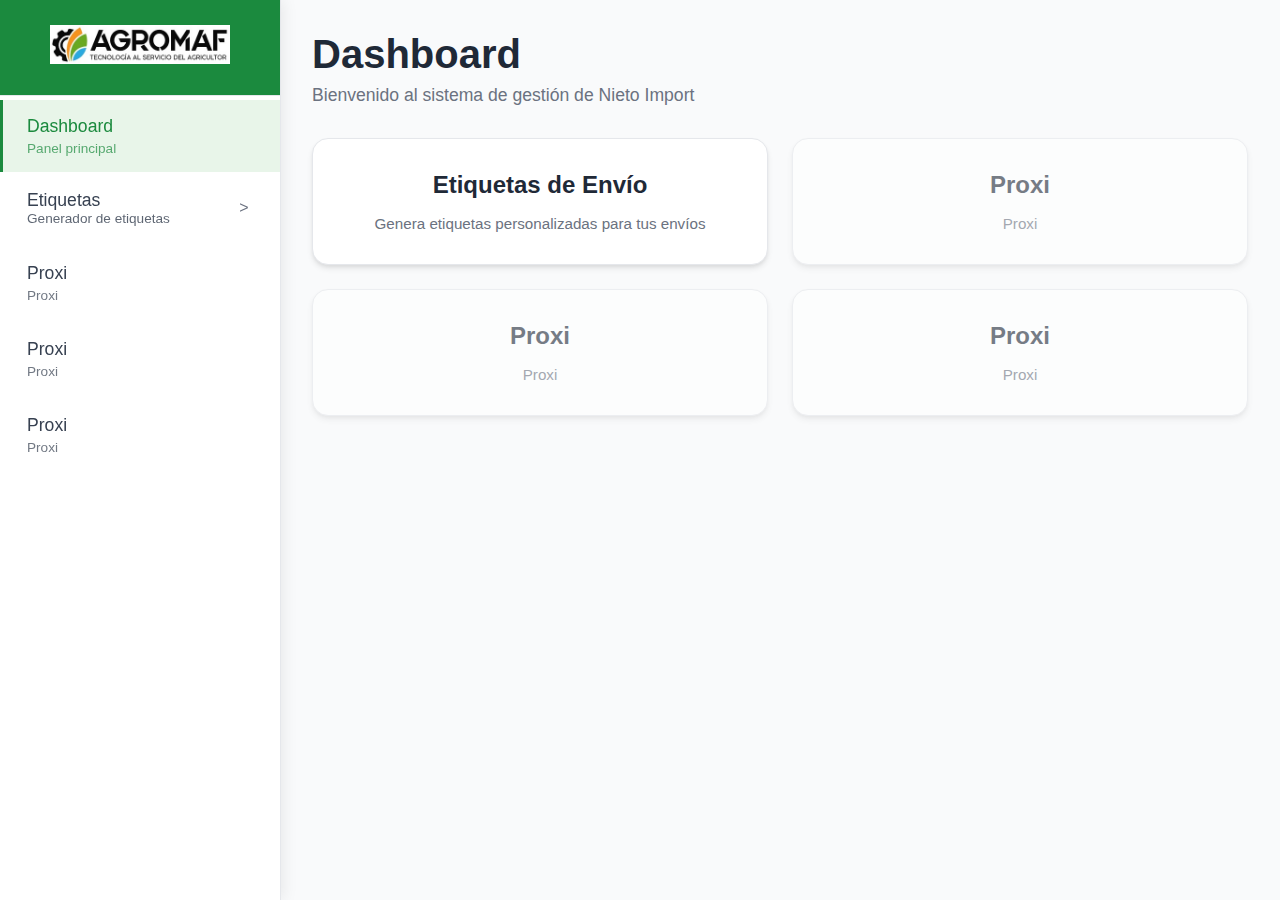
<file: index.html>
<!DOCTYPE html>
<html lang="es">
<head>
    <meta charset="UTF-8">
    <meta name="viewport" content="width=device-width, initial-scale=1.0">
    <title>Nieto Import</title>
    <link rel="icon" type="image/png" href="favicon.png">
    <link rel="stylesheet" href="css/sidebar.css">
    <link rel="stylesheet" href="css/index.css">
</head>
<body>
    <!-- Sidebar incluido desde archivo externo -->
    <div id="sidebar-container"></div>

    <!-- Contenido principal -->
    <main class="main-content">
        <div class="dashboard-container">
            <div class="dashboard-header">
                <h1 class="dashboard-title">Dashboard</h1>
                <p class="dashboard-subtitle">Bienvenido al sistema de gestión de Nieto Import</p>
            </div>
            
            <div class="grid-container">
                <a href="etiqueta.html" class="grid-item">
                    <h2>Etiquetas de Envío</h2>
                    <p>Genera etiquetas personalizadas para tus envíos</p>
                </a>
                <div class="grid-item coming-soon">
                    <h2>Proxi</h2>
                    <p>Proxi</p>
                </div>
                <div class="grid-item coming-soon">
                    <h2>Proxi</h2>
                    <p>Proxi</p>
                </div>
                <div class="grid-item coming-soon">
                    <h2>Proxi</h2>
                    <p>Proxi</p>
                </div>
            </div>
        </div>
    </main>

    <script src="sidebar.js"></script>
</body>
</html>
</file>
<file: css/sidebar.css>
/* Estilos para el sidebar de navegación */
.sidebar {
    position: fixed;
    left: 0;
    top: 0;
    width: 280px;
    height: 100vh;
    background: #ffffff;
    color: #1f2937;
    overflow-y: auto;
    z-index: 1000;
    box-shadow: 2px 0 15px rgba(0,0,0,0.08);
    border-right: 1px solid #e5e7eb;
    transition: transform 0.3s ease;
}

/* header inicial eliminado (reemplazado por versión con altura fija más abajo) */

.sidebar-header {
    /* Usar flexbox para centrar el logo y el título y evitar que el tamaño del header cambie
       entre páginas. Se fija una altura para que el contenido principal siempre empiece
       en la misma posición. */
    display: flex;
    flex-direction: column;
    align-items: center;
    justify-content: center;
    height: 96px; /* altura consistente del header */
    padding: 0.75rem 1rem; /* padding reducido ya que la altura está fijada */
    border-bottom: 1px solid #e5e7eb;
    text-align: center;
    background: #1B8A3E;
    box-sizing: border-box;
}

.sidebar-logo {
    width: 180px; /* tamaño fijo consistente */
    height: auto;
    margin: 0 0 6px 0;
    object-fit: contain; /* evitar distorsión */
    display: block;
}

.sidebar-title {
    font-size: 1rem;
    font-weight: 600;
    margin: 0;
    color: white;
    line-height: 1;
}
/* Restaurar selector .nav-item que se perdió durante el parche */
.nav-item {
    display: block;
    padding: 1rem 1.5rem;
    color: #374151;
    text-decoration: none;
    transition: all 0.3s ease;
    border-left: 3px solid transparent;
    margin: 0.25rem 0;
}

.nav-item:hover {
    background-color: #e8f5e9;
    border-left-color: #1B8A3E;
    transform: translateX(5px);
    color: #1B8A3E;
}

.nav-item.active {
    background-color: #e8f5e9;
    border-left-color: #1B8A3E;
    color: #1B8A3E;
}

.nav-item h3 {
    margin: 0;
    font-size: 1.1rem;
    font-weight: 500;
}

.nav-item p {
    margin: 0.25rem 0 0 0;
    font-size: 0.85rem;
    opacity: 0.7;
}

/* Contenido principal con margen para el sidebar */
.main-content {
    margin-left: 280px;
    min-height: 100vh;
    background-color: #f9fafb;
}

/* Contenedor del sidebar - dejar solo lo necesario (visual moved to .sidebar) */
#sidebar-container {
    /* El contenedor actúa como punto de inserción; las propiedades visuales
       (posicionamiento, tamaño, fondo, sombras) están en .sidebar para evitar
       duplicación y problemas de layout. Mantener transición para toggle móvil. */
    transition: transform 0.3s ease;
}

/* Indicador de carga para el sidebar */
#sidebar-container::before {
    content: '';
    position: absolute;
    top: 50%;
    left: 50%;
    transform: translate(-50%, -50%);
    width: 20px;
    height: 20px;
    border: 2px solid #f3f4f6;
    border-top: 2px solid #1B8A3E;
    border-radius: 50%;
    animation: spin 1s linear infinite;
}

@keyframes spin {
    0% { transform: translate(-50%, -50%) rotate(0deg); }
    100% { transform: translate(-50%, -50%) rotate(360deg); }
}

/* Ocultar el indicador cuando el sidebar se carga */
#sidebar-container.loaded::before {
    display: none;
}

/* Responsive - ocultar sidebar en móviles */
@media (max-width: 768px) {
    .sidebar {
        transform: translateX(-100%);
    }
    
    .sidebar.open {
        transform: translateX(0);
    }
    
    .main-content {
        margin-left: 0;
    }
    
    #sidebar-container {
        transform: translateX(-100%);
    }
    
    #sidebar-container.open {
        transform: translateX(0);
    }
    
    .mobile-menu-btn {
        display: block;
        position: fixed;
        top: 1rem;
        left: 1rem;
        z-index: 1001;
        background: #1B8A3E;
        color: white;
        border: none;
        padding: 0.75rem;
        border-radius: 8px;
        cursor: pointer;
        box-shadow: 0 2px 10px rgba(0,0,0,0.2);
    }
}

@media (min-width: 769px) {
    .mobile-menu-btn {
        display: none;
    }
}

/* Overlay para móviles */
.sidebar-overlay {
    position: fixed;
    top: 0;
    left: 0;
    width: 100%;
    height: 100%;
    background-color: rgba(0,0,0,0.5);
    z-index: 999;
    display: none;
}

.sidebar-overlay.active {
    display: block;
}

/* Submenus: ocultar por defecto y animar apertura */
.nav-group {
    display: block;
}

.nav-group .submenu {
    max-height: 0;
    overflow: hidden;
    transition: max-height 0.28s ease, opacity 0.22s ease, margin 0.22s ease;
    opacity: 0;
    margin-top: 0;
    padding-left: 0.25rem;
}

/* Cuando el grupo tiene la clase .open mostramos el submenú */
.nav-group.open .submenu {
    display: block; /* garantizar que el contenedor esté en flujo */
    position: relative;
    visibility: visible;
    pointer-events: auto;
    max-height: 480px; /* suficiente para mostrar varios items */
    opacity: 1;
    margin-top: 0.5rem;
    padding-left: 0.25rem;
}

/* Botón que abre el submenú (estilizado como nav-item) */
.submenu-toggle {
    cursor: pointer;
    background: transparent;
    border: none;
    padding: 0;
    width: 100%;
    text-align: left;
}

/* Caret indicador giratorio */
.submenu-caret {
    display: inline-flex;
    align-items: center;
    justify-content: center;
    transition: transform 0.18s ease;
    font-size: 1rem; /* aumentado para mayor visibilidad */
    color: #6b7280;
    width: 24px;
    height: 24px;
    line-height: 1;
}

.nav-group.open .submenu-caret {
    transform: rotate(90deg);
    color: #1B8A3E;
}

/* Estilos para los subitems */
.nav-subitem {
    display: block;
    padding: 0.55rem 1.5rem;
    color: #374151;
    text-decoration: none;
    transition: all 0.18s ease;
    border-left: 3px solid transparent;
    border-radius: 4px;
    margin: 0.15rem 0;
    font-size: 0.95rem;
}

.nav-subitem:hover {
    background-color: #e8f5e9;
    border-left-color: #1B8A3E;
    color: #1B8A3E;
    transform: translateX(4px);
}

.nav-subitem.active {
    background-color: #ecfee7;
    border-left-color: #1B8A3E;
    color: #1B8A3E;
}

/* Asegurar que el botón principal de un grupo tiene apariencia y espaciado similar a .nav-item */
.nav-group .nav-item {
    padding: 0.85rem 1.5rem;
}

/* Estilos para el botón de grupo (encabezado del submenu) */
.nav-group .submenu-toggle {
    display: flex;
    align-items: center;
    justify-content: space-between;
    gap: 0.5rem;
    padding: 0.85rem 1.5rem;
    color: #374151;
    background: transparent;
    border-left: 3px solid transparent;
    width: 100%;
    text-align: left;
}

/* Cuando el grupo está abierto, destacar el header para indicar contexto */
.nav-group.open > .submenu-toggle,
.nav-group > .submenu-toggle[aria-expanded="true"] {
    background-color: #e8f5e9; /* tono claro verde */
    color: #1B8A3E;
    border-left-color: #1B8A3E;
}

/* Ajuste del caret dentro del header para mayor contraste cuando está activo */
.nav-group.open > .submenu-toggle .submenu-caret {
    color: #1B8A3E;
}
</file>
<file: css/index.css>
/* Estilos extraídos de index.html */
body {
    margin: 0;
    padding: 0;
    font-family: 'Inter', -apple-system, BlinkMacSystemFont, 'Segoe UI', Roboto, sans-serif;
    background-color: #f9fafb;
}

.dashboard-container {
    padding: 2rem;
    max-width: 1200px;
    margin: 0 auto;
}

.dashboard-header {
    margin-bottom: 2rem;
}

.dashboard-title {
    font-size: 2.5rem;
    font-weight: 700;
    color: #1f2937;
    margin: 0 0 0.5rem 0;
}

.dashboard-subtitle {
    font-size: 1.1rem;
    color: #6b7280;
    margin: 0;
}

.grid-container {
    display: grid;
    grid-template-columns: repeat(auto-fit, minmax(300px, 1fr));
    gap: 1.5rem;
    margin-top: 2rem;
}

.grid-item {
    background: white;
    border-radius: 16px;
    padding: 2rem;
    text-align: center;
    box-shadow: 0 4px 6px -1px rgba(0, 0, 0, 0.1), 0 2px 4px -1px rgba(0, 0, 0, 0.06);
    text-decoration: none;
    color: #1f2937;
    transition: all 0.3s ease;
    border: 1px solid #e5e7eb;
    position: relative;
    overflow: hidden;
}

.grid-item::before {
    content: '';
    position: absolute;
    top: 0;
    left: 0;
    right: 0;
    height: 4px;
    background: #1B8A3E;
    transform: scaleX(0);
    transition: transform 0.3s ease;
}

.grid-item:hover {
    transform: translateY(-8px);
    box-shadow: 0 20px 25px -5px rgba(0, 0, 0, 0.1), 0 10px 10px -5px rgba(0, 0, 0, 0.04);
}

.grid-item:hover::before {
    transform: scaleX(1);
}

.grid-item h2 {
    margin: 0 0 1rem 0;
    font-size: 1.5rem;
    font-weight: 600;
}

.grid-item p {
    margin: 0;
    color: #6b7280;
    font-size: 0.95rem;
}

.coming-soon {
    opacity: 0.6;
    cursor: not-allowed;
}

.coming-soon:hover {
    transform: none;
    box-shadow: 0 4px 6px -1px rgba(0, 0, 0, 0.1), 0 2px 4px -1px rgba(0, 0, 0, 0.06);
}

.coming-soon::before {
    display: none;
}
</file>
